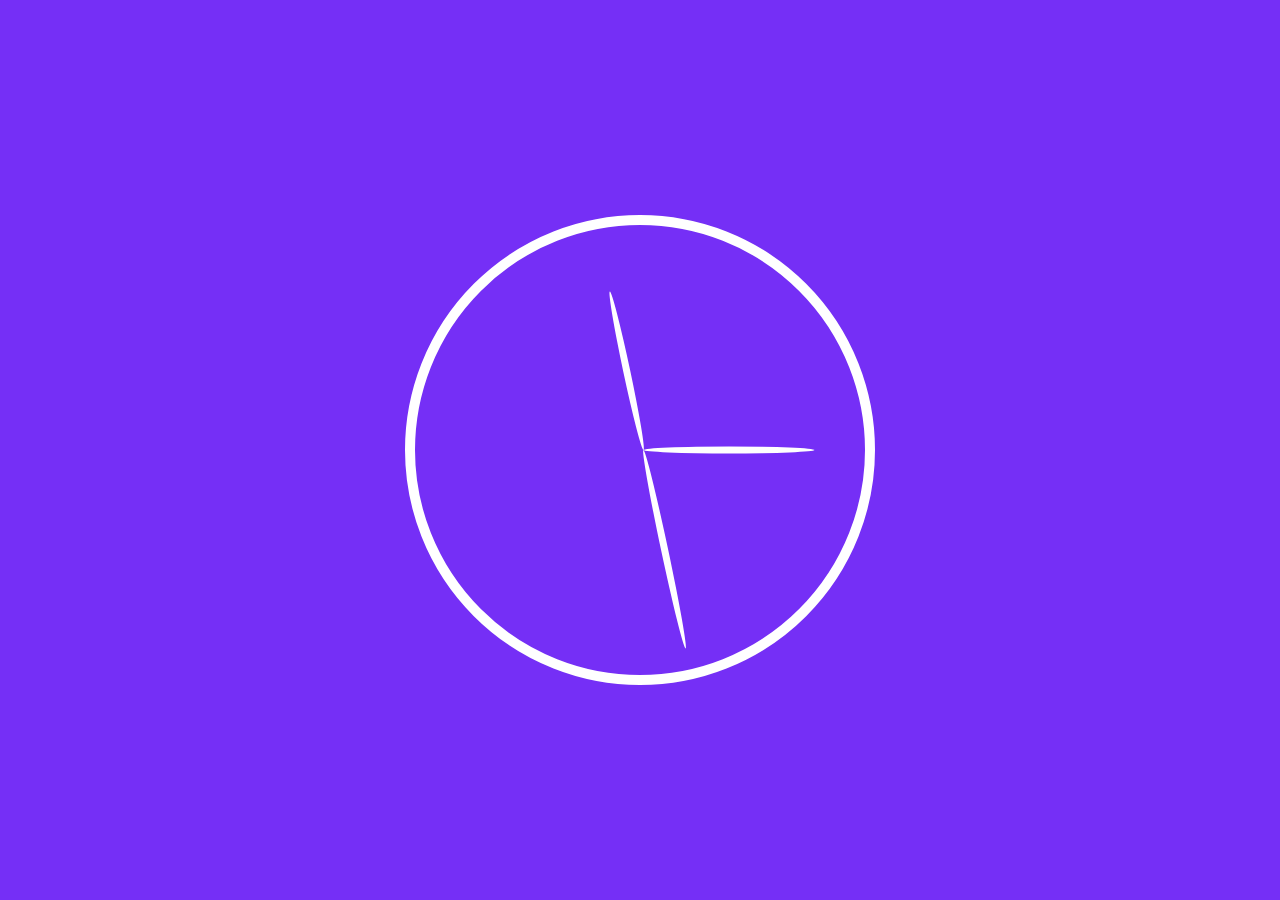
<file: Clock/index.html>
<!DOCTYPE html>
<html lang="en">
<head>
    <meta charset="UTF-8">
    <meta name="viewport" content="width=device-width, initial-scale=1.0">
    <title>Clock</title>
    <link rel="stylesheet" href="style.css">
</head>
<body>
    <div class="clock">
            <div class="second-hand"></div>
            <div class="minute-hand"></div>
            <div class="hour-hand"></div>
    </div>
</body>
<script src="script.js" type="text/javascript"></script>
</html>
</file>
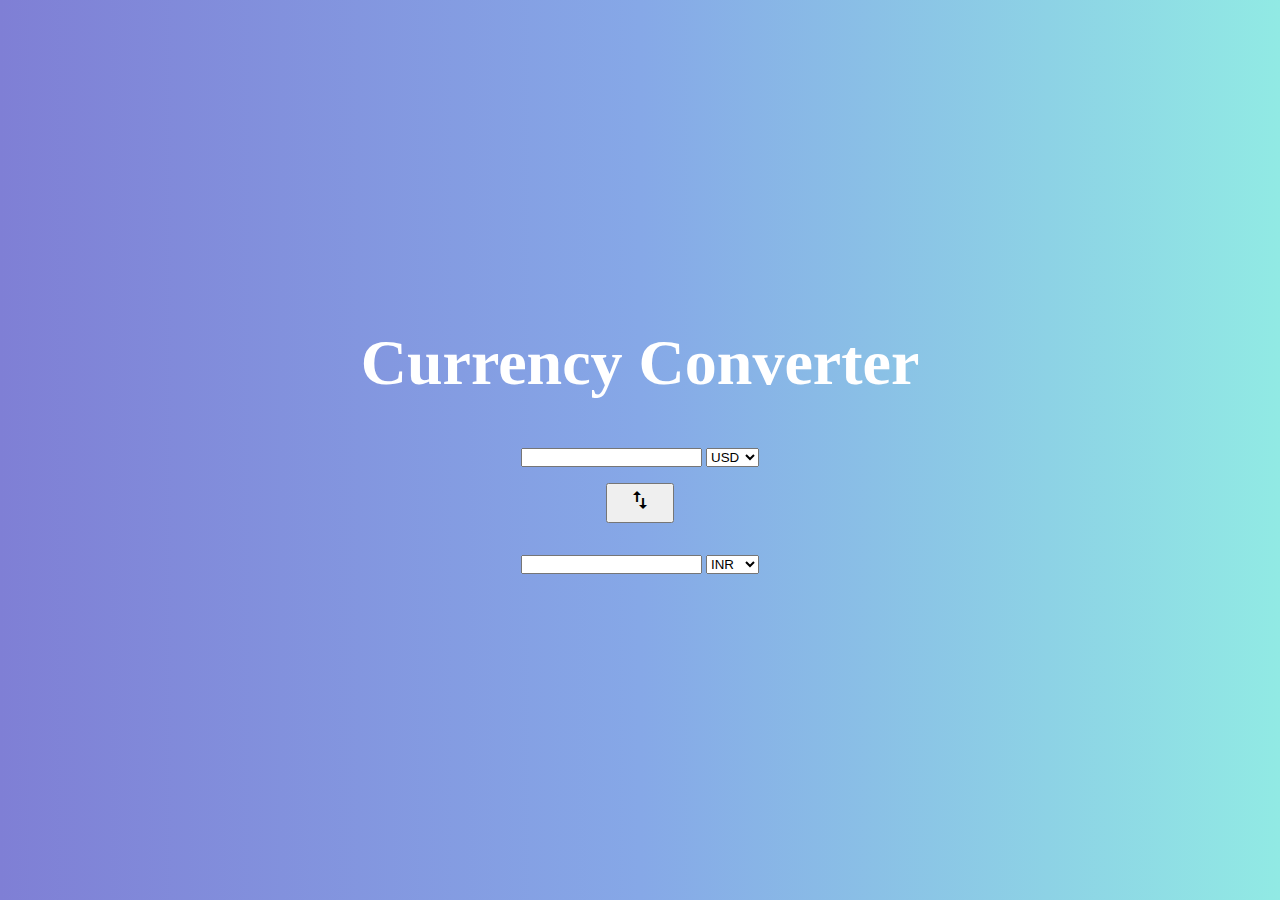
<file: Currency Converter/index.html>
<!DOCTYPE html>
<html lang="en">
<head>
    <meta charset="UTF-8">
    <meta name="viewport" content="width=device-width, initial-scale=1.0">
    <title>Currency Converter</title>
    <link rel="stylesheet" type="text/css" href="style.css">
    <link href="https://fonts.googleapis.com/icon?family=Material+Icons" rel="stylesheet">
</head> 
<body>
    <div class="container">
        <div class="heading">
            <h1>Currency Converter</h1>
        </div>
        <div class="currency">
            <input type="number" id="amount-one">
            <select id="currency-one">
                <option value="AUD">AUD</option>
                <option value="BGN">BGN</option>
                <option value="BRL">BRL</option>
                <option value="CAD">CAD</option>
                <option value="CHF">CHF</option>
                <option value="CNY">CNY</option>
                <option value="CZK">CZK</option>
                <option value="DKK">DKK</option>
                <option value="GBP">GBP</option>
                <option value="HKD">HKD</option>
                <option value="HRK">HRK</option>
                <option value="HUF">HUF</option>
                <option value="IDR">IDR</option>
                <option value="ILS">ILS</option>
                <option value="INR">INR</option>
                <option value="ISK">ISK</option>
                <option value="JPY">JPY</option>
                <option value="KRW">KRW</option>
                <option value="MXN">MXN</option>
                <option value="MYR">MYR</option>
                <option value="NOK">NOK</option>
                <option value="NZD">NZD</option>
                <option value="PHP">PHP</option>
                <option value="PLN">PLN</option>
                <option value="RON">RON</option>
                <option value="RUB">RUB</option>
                <option value="SEK">SEK</option>
                <option value="SGD">SGD</option>
                <option value="THB">THB</option>
                <option value="TRY">TRY</option>
                <option value="USD" selected>USD</option>
                <option value="ZAR">ZAR</option>
              </select>
        </div>
        <button class="swap" style="font-size:24px"><i class="material-icons">swap_vert</i></button>
        <p id="exchangerate"></p>

        <div class="currency">
            <input type="number" id="amount-two">
            <select id="currency-two">
                <option value="AUD">AUD</option>
                <option value="BGN">BGN</option>
                <option value="BRL">BRL</option>
                <option value="CAD">CAD</option>
                <option value="CHF">CHF</option>
                <option value="CNY">CNY</option>
                <option value="CZK">CZK</option>
                <option value="DKK">DKK</option>
                <option value="GBP">GBP</option>
                <option value="HKD">HKD</option>
                <option value="HRK">HRK</option>
                <option value="HUF">HUF</option>
                <option value="IDR">IDR</option>
                <option value="ILS">ILS</option>
                <option value="INR" selected>INR</option>
                <option value="ISK">ISK</option>
                <option value="JPY">JPY</option>
                <option value="KRW">KRW</option>
                <option value="MXN">MXN</option>
                <option value="MYR">MYR</option>
                <option value="NOK">NOK</option>
                <option value="NZD">NZD</option>
                <option value="PHP">PHP</option>
                <option value="PLN">PLN</option>
                <option value="RON">RON</option>
                <option value="RUB">RUB</option>
                <option value="SEK">SEK</option>
                <option value="SGD">SGD</option>
                <option value="THB">THB</option>
                <option value="TRY">TRY</option>
                <option value="USD">USD</option>
                <option value="ZAR">ZAR</option>
              </select>
        </div>    
    </div>
<script type="text/javascript" src="script.js"></script>
</body>
</html>
</file>
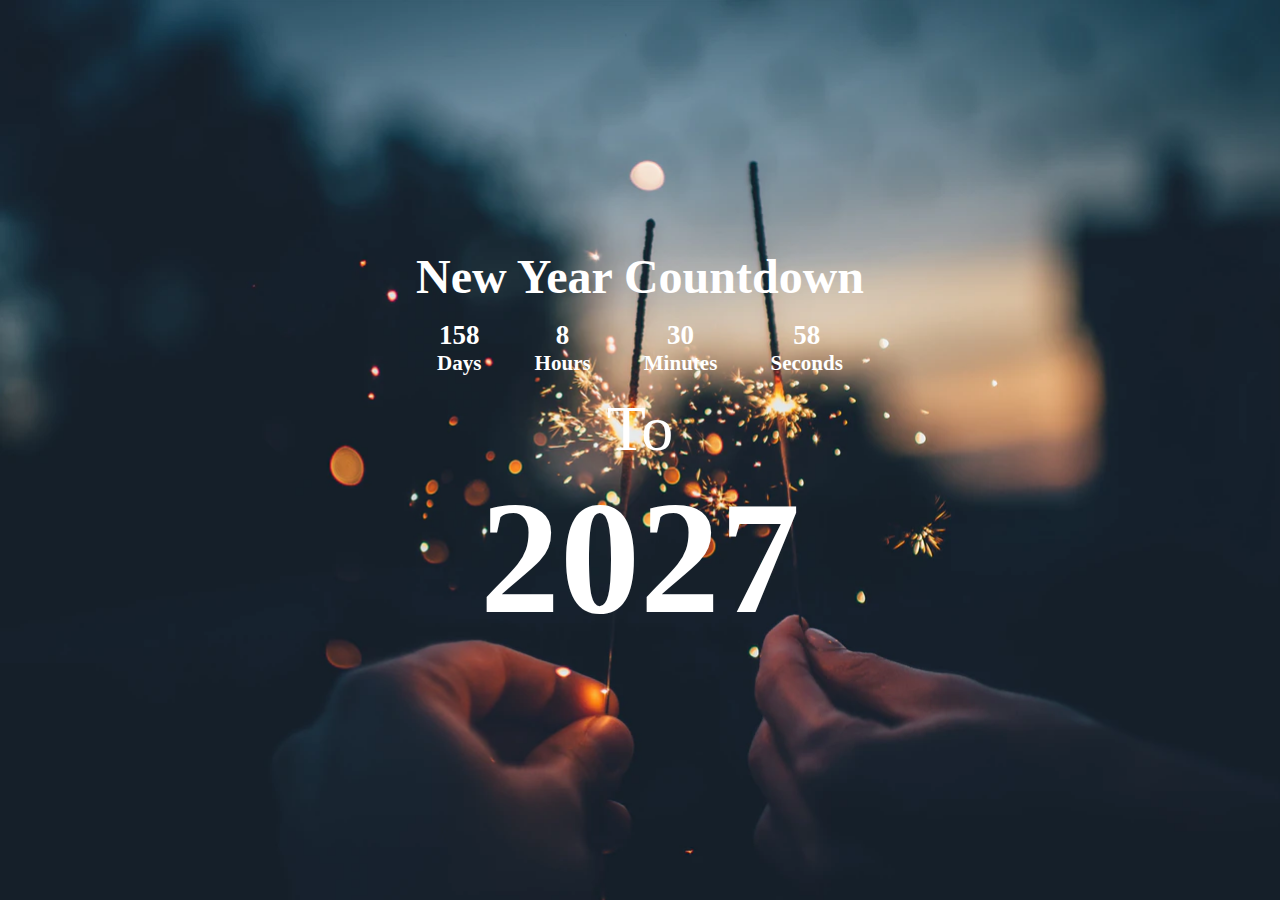
<file: New Year Countdown/index.html>
<!DOCTYPE html>
<html lang="en">
<head>
    <meta charset="UTF-8">
    <meta name="viewport" content="width=device-width, initial-scale=1.0">
    <title>New Year Countdown</title>
    <link rel="stylesheet" type="text/css" href="style.css">
</head>
<body>
    <div class="newyear">
        <div class="title">
            <h1>New Year Countdown</h1>
        </div>
        <div class="countdown">
            <div class="timer">
                <h2 id="days"></h2>
                <h3>Days</h3>
            </div>
            <div class="timer">
                <h2 id="hours"></h2>
                <h3>Hours</h3>
            </div>
            <div class="timer">
                <h2 id="minutes"></h2>
                <h3>Minutes</h3>
            </div>
            <div class="timer">
                <h2 id="seconds"></h2>
                <h3>Seconds</h3>
            </div>
        </div>
        <span>To</span>
        <div class="nextyear">
            <h1 id="nextyear"></h1>
        </div>
    </div>
<script type="text/javascript" src="script.js"></script>
</body>

</html>
</file>
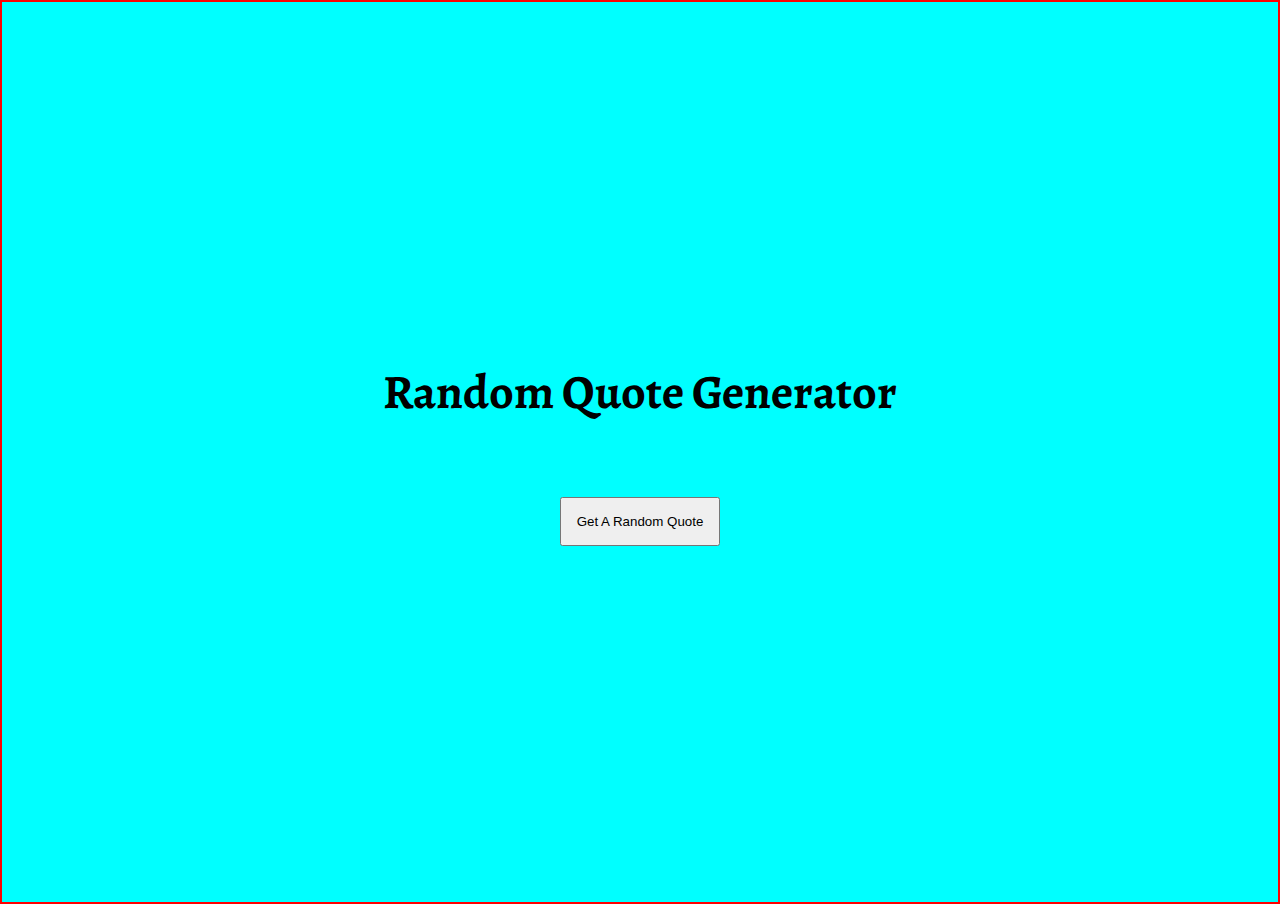
<file: Random Quote Generator/index.html>
<!DOCTYPE html>
<html lang="en">
<head>
    <meta charset="UTF-8">
    <meta name="viewport" content="width=device-width, initial-scale=1.0">
    <title>Random Quote Generator</title>
    <link rel="stylesheet" type="text/css" href="style.css">
    <link href="https://fonts.googleapis.com/css2?family=Alegreya&display=swap" rel="stylesheet"> 
</head>
<body>
    <div class="container">
        <div class="heading">
            <h1>Random Quote Generator</h1>
        </div>
        <div class="quote">
            <h1 id="quote"></h1>
        </div>
        <div class="author">
            <h3 id="author"></h3>
        </div>
        <button id="next-quote">Get A Random Quote</button>
    </div>
<script type="text/javascript" src="script.js"></script>
</body>
</html>
</file>
<file: Clock/style.css>
*{
    margin: 0;
    padding: 0;
}

body{
    background-color: #752ff6;
    height: 100vh;
    display: flex;
    justify-content: center;
    align-items: center;
}

.clock{
    height: 450px;
    width: 450px;
    border: 10px solid white;
    border-radius: 50%;
    position: relative;
}

.second-hand{
    position: absolute;
    height: 36%;
    width: 7px;
    background-color: white;
    border-radius: 50%;
    transform-origin: bottom;
    left: 50%;
    bottom: 50%;
}

.minute-hand{
    position: absolute;
    height: 45%;
    width: 7px;
    border-radius: 50%;
    background-color: white;
    transform-origin: bottom;
    left: 50%;
    bottom: 50%;
}

.hour-hand{
    position: absolute;
    height: 38%;
    width: 7px;
    border-radius: 50%;
    background-color: white;
    transform-origin: bottom;
    left: 50%;
    bottom: 50%;
}
</file>
<file: Currency Converter/style.css>
*{
    margin: 0;
    padding: 0;
}

body{
    background: linear-gradient(to right, #7f7fd5, #86a8e7, #91eae4);
}

.container{
    display: flex;
    justify-content: center;
    align-items: center;
    flex-direction: column;
    height: 100vh;
}

.heading{
    margin-bottom: 3rem;
    font-size: 2rem;
    color: white;
}

.swap{
    margin-top: 1rem;
    margin-bottom: 1rem;
    padding: 3px 20px;
}

#exchangerate{
    margin-bottom: 1rem;
}
</file>
<file: New Year Countdown/style.css>
*{
    margin: 0;
    padding: 0;
}

body{
    background-image: url("images/bg.webp");
    background-size: cover;
    background-repeat: no-repeat;
}

.newyear{
    display: flex;
    justify-content: center;
    align-items: center;
    flex-direction: column;
    height: 100vh;
}

.newyear span{
    color: white;
    font-size: 4rem;
    margin-top: 1rem;
}

.countdown{
    display: flex;
    width: 40%;
    justify-content: space-evenly;
    text-align: center;
    margin-top: 1rem;
}

.title{
    color: white;
    font-size: x-large;
}

.timer{
    color: white;
    font-size: large;
    font-weight: bold;
}

.nextyear{
    color: white;
    font-size: 5rem;
}
</file>
<file: Random Quote Generator/style.css>
*{
    margin: 0;
    padding: 0;
}

body{
    font-family: 'Alegreya', serif;
    background-color: aqua;
}

.container{
    height: 100vh;
    overflow: hidden;
    display: flex;
    flex-direction: column;
    justify-content: center;
    align-items: center;
    border: 2px red solid;
}

.heading{
    margin-bottom: 3rem;
    font-size: 1.5rem;
}

.quote{
    max-width: 80%;
    text-align: center;
    font-size: 1.2rem;
    
}

.author{
    margin-top: 0.5rem;
    font-size: 1.2rem;
}

#next-quote{
    margin-top: 1rem;
    padding: 15px;
}
</file>
